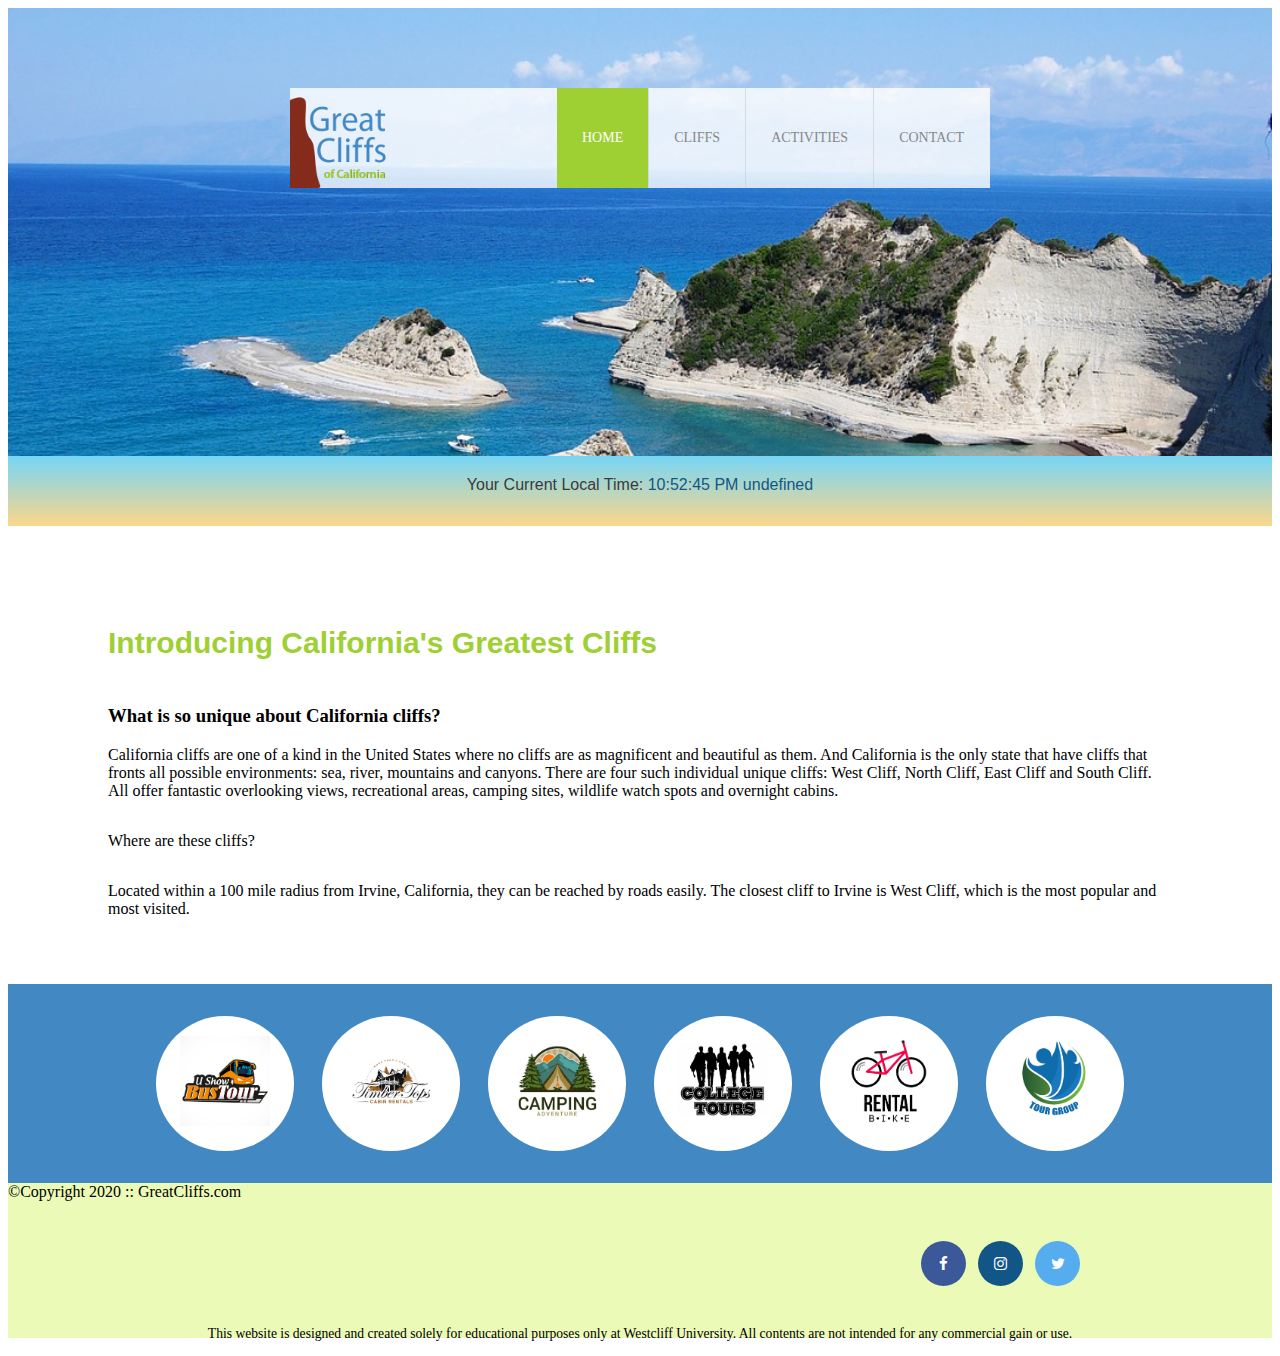
<file: index.html>
<!DOCTYPE html>
<html lang="en">
<head>
    <title>Great Cliffs of California</title>
    <meta charset="UTF-8">
    <link rel="stylesheet" href="styles.css">
    <!--Embed Style Method-->
    <link rel="stylesheet" href="https://cdnjs.cloudflare.com/ajax/libs/font-awesome/4.7.0/css/font-awesome.min.css">
    <!--Embed Style Method-->
</head>
<body id="home">
    <div class="container">
        <header>
            <div class="main-header">
                <div class="logo">
                    <img src="image/logo.png" alt="Great Cliffs Logo" width="125">
                </div>
                <nav class="main-menu">
                    <ul>
                        <li class="active"><a href="index.html">Home</a></li>
                        <li><a href="cliffs.html">Cliffs</a></li>
                        <li><a href="activities.html">Activities</a></li>
                        <li><a href="contact.html">Contact</a></li>
                    </ul>
                </nav>
            </div>
        </header>
        <section id="timeofday">
            <span>Your Current Local Time: </span>
            <span id="clock"></span>
        </section>
        <main>
            <h2 class="main-heading">Introducing California's Greatest Cliffs</h2>
            <h3>What is so unique about California cliffs?</h3>
            <p>California cliffs are one of a kind in the United States where no cliffs are as magnificent and beautiful as them. And California is the only state that have cliffs that fronts all possible environments: sea, river, mountains and canyons. There are four such individual unique cliffs: West Cliff, North Cliff, East Cliff and South Cliff. All offer fantastic overlooking views, recreational areas, camping sites, wildlife watch spots and overnight cabins.</p>
            <p>Where are these cliffs?</p>
            <p>Located within a 100 mile radius from Irvine, California, they can be reached by roads easily. The closest cliff to Irvine is West Cliff, which is the most popular and most visited.</p>
        </main>
        <section>
            <ul id="partners">
                <!--<li class="partner">
                    <img src="partners/partner-bustour.png" alt="Partner Bus Tours"> </li>
                <li class="partner">
                    <img src="partners/partner-cabinrental.png" alt="Partner Cabin Rental"> </li>
                <li class="partner">
                    <img src="partners/partner-campingadv.png" alt="Partner Camping Adventure"> </li>
                <li class="partner">
                    <img src="partners/partner-collegetours.png" alt="Partner College Tours"> </li>
                <li class="partner">
                    <img src="partners/partner-rentalbike.png" alt="Partner Bike Rentals"> </li>
                <li class="partner">
                    <img src="partners/partner-tourgroup.png" alt="Partner Tour Group"> </li>-->
            </ul>
        </section>
        <footer>
            <div id="nondisclaimer">
                <div class="copy">©Copyright 2020 :: GreatCliffs.com</div>
                <div class="social">
                    <a href="#" class="fa fa-facebook"></a>
                    <a href="#" class="fa fa-instagram"></a>
                    <a href="#" class="fa fa-twitter"></a>
                </div>
            </div>
            <div id="disclaimer">
                <p>This website is designed and created solely for educational purposes only at Westcliff University. All contents are not intended for any commercial gain or use.</p>
            </div>
        </footer>
    </div>
    <!--JavaScript Codes-->
    <!--digital clock-->
    <script src="js/digclock.js">
    </script>
    <!--partner-->
    <script src="js/site_scripts.js">
    </script>
</body>
</html>
</file>
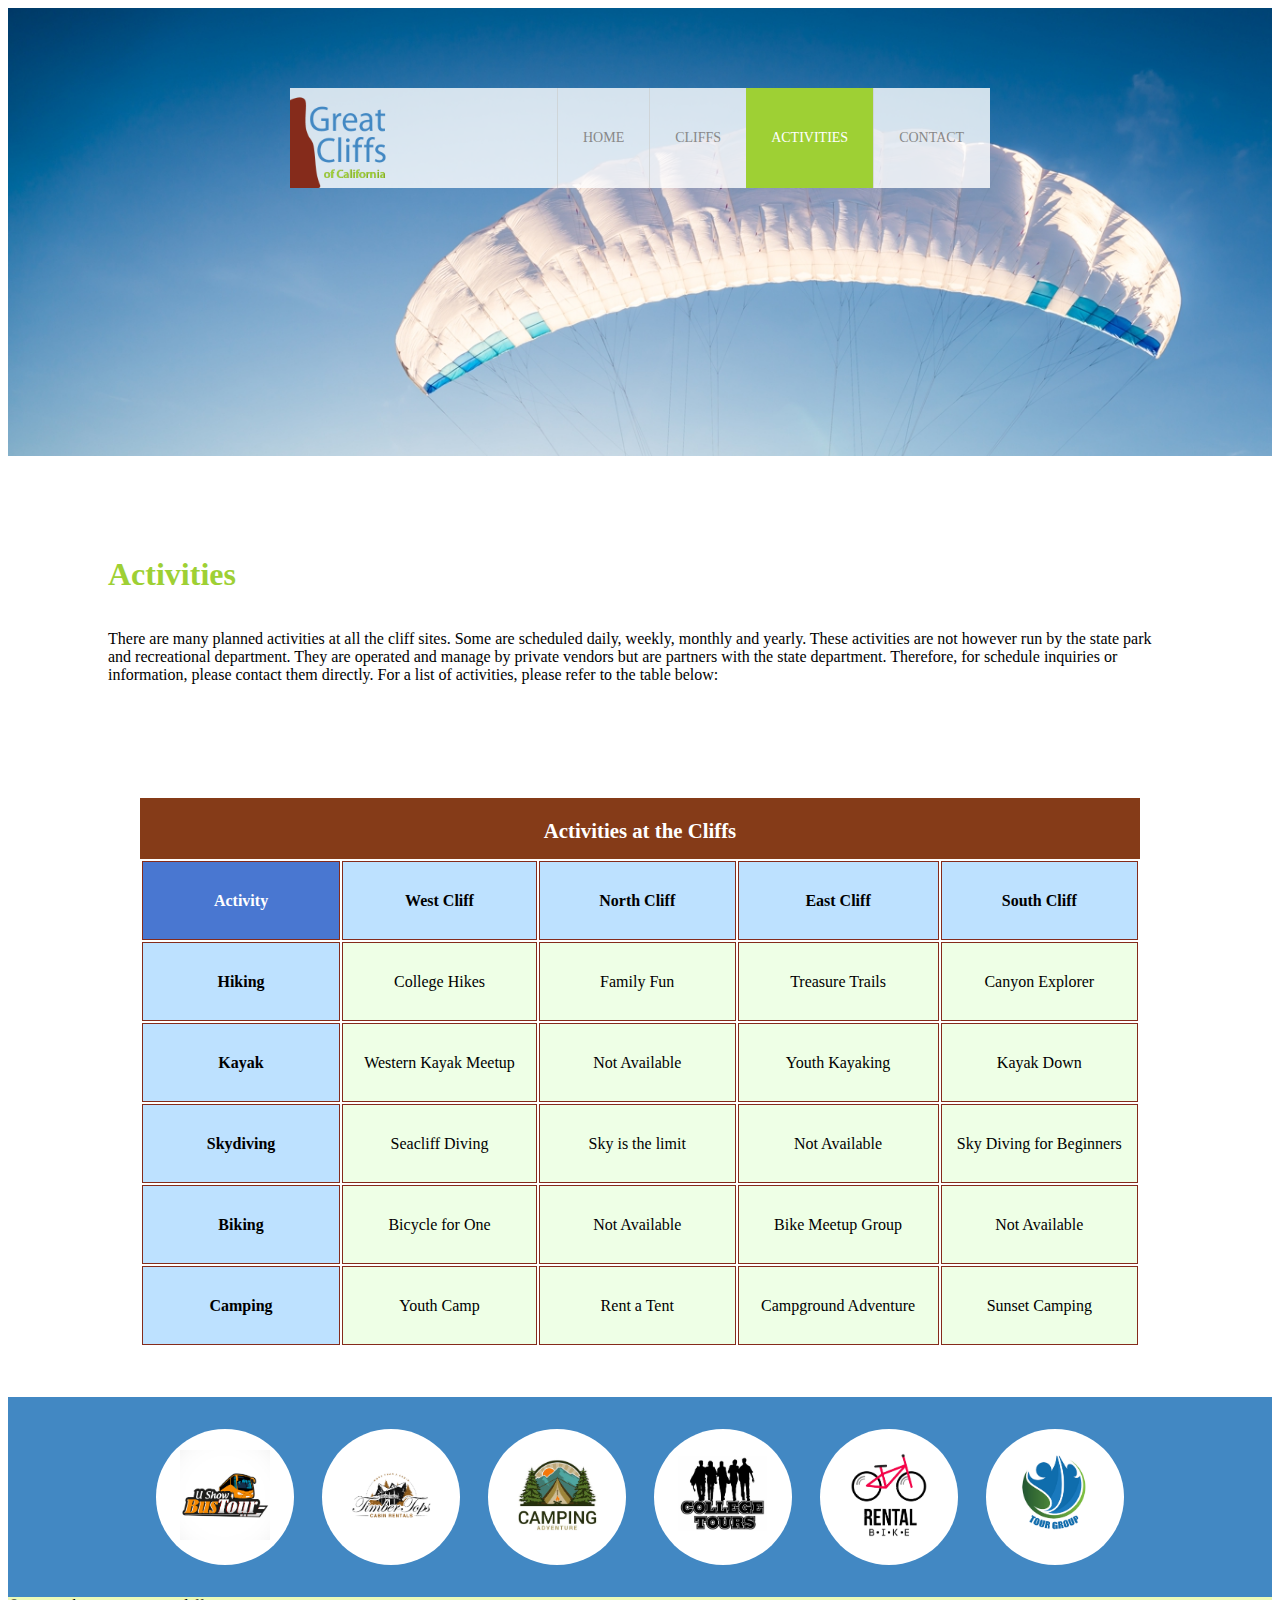
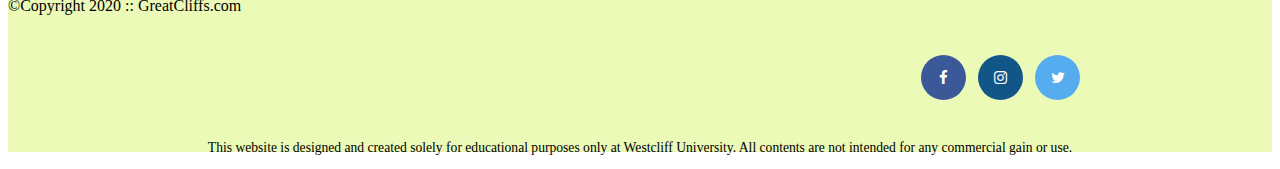
<file: activities.html>
<!DOCTYPE html>
<html lang="en">
<head>
    <title>Great Cliffs of California</title>
    <meta charset="UTF-8">
    <link rel="stylesheet" href="styles.css">
    <!--Embed Style Method-->
    <link rel="stylesheet" href="https://cdnjs.cloudflare.com/ajax/libs/font-awesome/4.7.0/css/font-awesome.min.css">
    <!--Embed Style Method-->
</head>
<body id="activities">
    <div class="container">
        <header>
            <div class="main-header">
                <div class="logo">
                    <img src="image/logo.png" alt="Great Cliffs Logo" width="125">
                </div>
                <nav class="main-menu">
                    <ul>
                        <li><a href="index.html">Home</a></li>
                        <li><a href="cliffs.html">Cliffs</a></li>
                        <li class="active"><a href="activities.html">Activities</a></li>
                        <li><a href="contact.html">Contact</a></li>
                    </ul>
                </nav>
            </div>
        </header>
        <main>
            <h1>Activities</h1>
            <p>There are many planned activities at all the cliff sites. Some are scheduled daily, weekly, monthly and yearly. These activities are not however run by the state park and recreational department. They are operated and manage by private vendors but are partners with the state department. Therefore, for schedule inquiries or information, please contact them directly. For a list of activities, please refer to the table below:</p><br>
            <table class="table">
                <caption>Activities at the Cliffs</caption>
                <thead>
                    <tr>
                        <th>Activity</th>
                        <th>West Cliff</th>
                        <th>North Cliff</th>
                        <th>East Cliff</th>
                        <th>South Cliff</th>
                    </tr>
                </thead>
                <tbody>
                    <tr>
                        <td>Hiking</td>
                        <td>College Hikes</td>
                        <td>Family Fun</td>
                        <td>Treasure Trails</td>
                        <td>Canyon Explorer</td>
                    </tr>
                    <tr>
                        <td>Kayak</td>
                        <td>Western Kayak Meetup</td>
                        <td>Not Available</td>
                        <td>Youth Kayaking</td>
                        <td>Kayak Down</td>
                    </tr>
                    <tr>
                        <td>Skydiving</td>
                        <td>Seacliff Diving</td>
                        <td>Sky is the limit</td>
                        <td>Not Available</td>
                        <td>Sky Diving for Beginners</td>
                    </tr>
                    <tr>
                        <td>Biking</td>
                        <td>Bicycle for One</td>
                        <td>Not Available</td>
                        <td>Bike Meetup Group</td>
                        <td>Not Available</td>
                    </tr>
                    <tr>
                        <td>Camping</td>
                        <td>Youth Camp</td>
                        <td>Rent a Tent</td>
                        <td>Campground Adventure</td>
                        <td>Sunset Camping</td>
                    </tr>
                </tbody>
            </table>
        </main>
        <section>
            <ul id="partners">
                <!--<li class="partner">
                    <img src="partners/partner-bustour.png" alt="Partner Bus Tours"> </li>
                <li class="partner">
                    <img src="partners/partner-cabinrental.png" alt="Partner Cabin Rental"> </li>
                <li class="partner">
                    <img src="partners/partner-campingadv.png" alt="Partner Camping Adventure"> </li>
                <li class="partner">
                    <img src="partners/partner-collegetours.png" alt="Partner College Tours"> </li>
                <li class="partner">
                    <img src="partners/partner-rentalbike.png" alt="Partner Bike Rentals"> </li>
                <li class="partner">
                    <img src="partners/partner-tourgroup.png" alt="Partner Tour Group"> </li>-->
            </ul>
        </section>
        <footer>
            <div id="nondisclaimer">
                <div class="copy">©Copyright 2020 :: GreatCliffs.com</div>
                <div class="social">
                    <a href="#" class="fa fa-facebook"></a>
                    <a href="#" class="fa fa-instagram"></a>
                    <a href="#" class="fa fa-twitter"></a>
                </div>
            </div>
            <div id="disclaimer">
                <p>This website is designed and created solely for educational purposes only at Westcliff University. All contents are not intended for any commercial gain or use.</p>
            </div>
        </footer>
    </div>
    <!--partner-->
    <script src="js/site_scripts.js">
    </script>
</body>
</html>
</file>
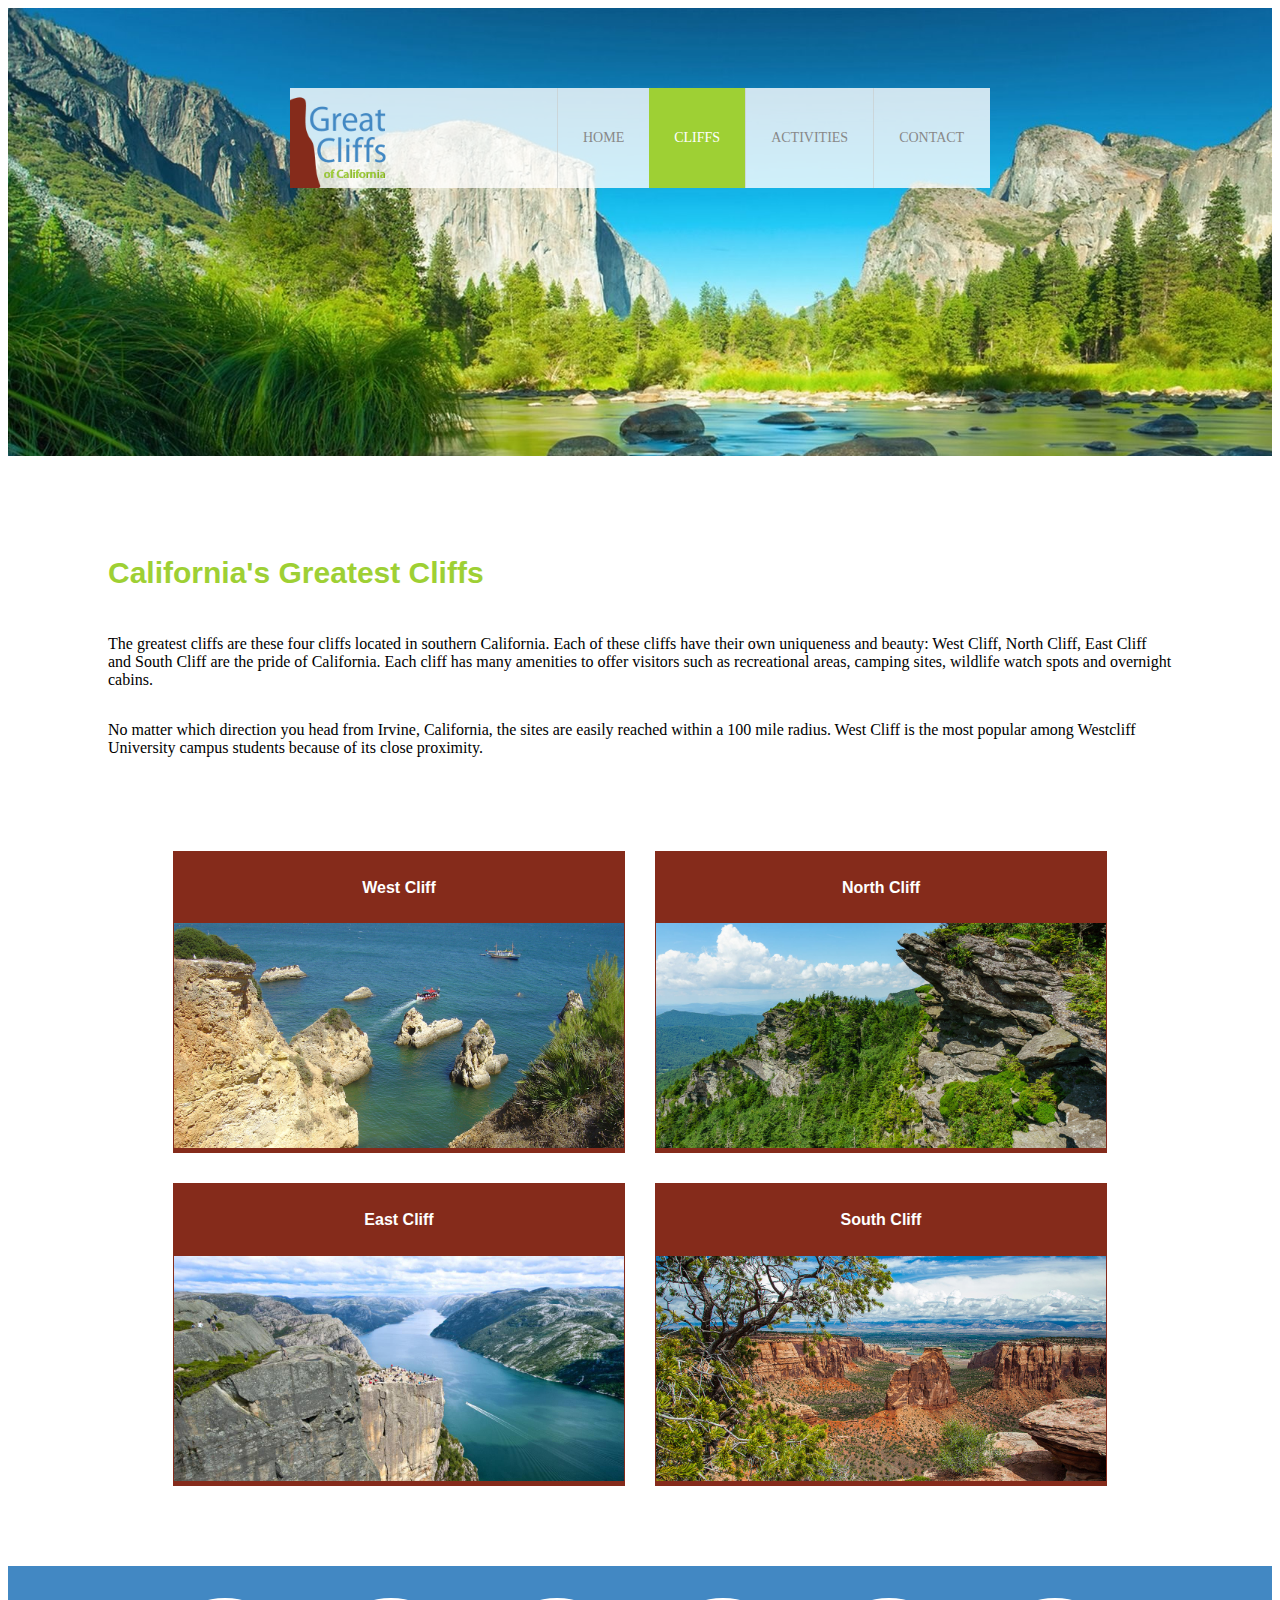
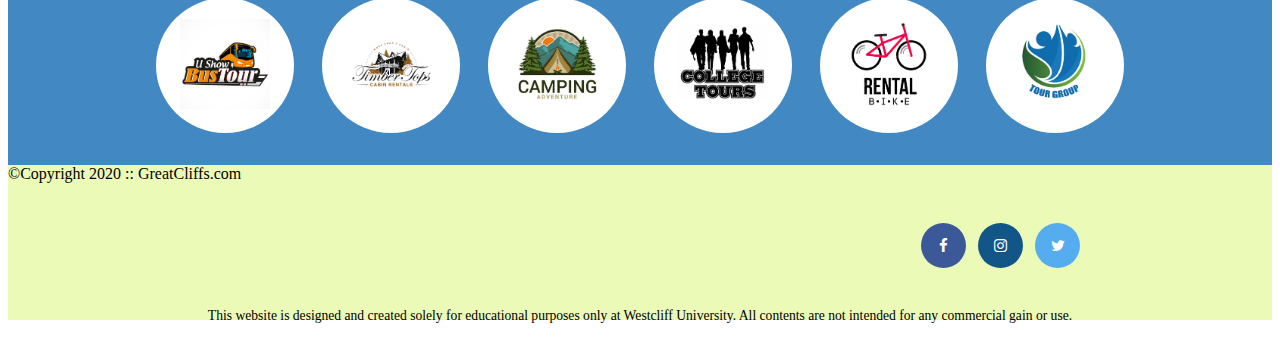
<file: cliffs.html>
<!DOCTYPE html>
<html lang="en">
<head>
    <title>Great Cliffs of California</title>
    <meta charset="UTF-8">
    <link rel="stylesheet" href="styles.css">
    <!--Embed Style Method-->
    <link rel="stylesheet" href="https://cdnjs.cloudflare.com/ajax/libs/font-awesome/4.7.0/css/font-awesome.min.css">
    <!--Embed Style Method-->
</head>
<body id="cliffs">
    <div class="container">
        <header>
            <div class="main-header">
                <div class="logo">
                    <img src="image/logo.png" alt="Great Cliffs Logo" width="125">
                </div>
                <nav class="main-menu">
                    <ul>
                        <li><a href="index.html">Home</a></li>
                        <li class="active"><a href="cliffs.html">Cliffs</a></li>
                        <li><a href="activities.html">Activities</a></li>
                        <li><a href="contact.html">Contact</a></li>
                    </ul>
                </nav>
            </div>
        </header>
        <main>
            <h2 class="main-heading">California's Greatest Cliffs</h2>
            <p>The greatest cliffs are these four cliffs located in southern California. Each of these cliffs have their own uniqueness and beauty: West Cliff, North Cliff, East Cliff and South Cliff are the pride of California. Each cliff has many amenities to offer visitors such as recreational areas, camping sites, wildlife watch spots and overnight cabins.</p>
            <p>No matter which direction you head from Irvine, California, the sites are easily reached within a 100 mile radius. West Cliff is the most popular among Westcliff University campus students because of its close proximity.</p>
            <table class="table">
                <tbody>
                    <tr>
                        <td>
                            <h5 class="table-title">West Cliff</h5>
                            <img src="image/cliff-west-sea.jpeg" alt="cliff-west-sea" width="450"></td>
                        <td>
                            <h5 class="table-title">North Cliff</h5>
                            <img src="image/cliff-north-mountain.jpeg" alt="cliff-west-sea" width="450"></td>
                    </tr>
                    <tr>
                        <td>
                            <h5 class="table-title">East Cliff</h5>
                            <img src="image/cliff-east-river.jpeg" alt="cliff-west-sea" width="450"></td>
                        <td>
                            <h5 class="table-title">South Cliff</h5>
                            <img src="image/cliff-south-canyon.jpeg" alt="cliff-west-sea" width="450"></td>
                    </tr>
                </tbody>
            </table>
        </main>
        <section>
            <ul id="partners">
                <!--<li class="partner">
                    <img src="partners/partner-bustour.png" alt="Partner Bus Tours"> </li>
                <li class="partner">
                    <img src="partners/partner-cabinrental.png" alt="Partner Cabin Rental"> </li>
                <li class="partner">
                    <img src="partners/partner-campingadv.png" alt="Partner Camping Adventure"> </li>
                <li class="partner">
                    <img src="partners/partner-collegetours.png" alt="Partner College Tours"> </li>
                <li class="partner">
                    <img src="partners/partner-rentalbike.png" alt="Partner Bike Rentals"> </li>
                <li class="partner">
                    <img src="partners/partner-tourgroup.png" alt="Partner Tour Group"> </li>-->
            </ul>
        </section>
        <footer>
            <div id="nondisclaimer">
                <div class="copy">©Copyright 2020 :: GreatCliffs.com</div>
                <div class="social">
                    <a href="#" class="fa fa-facebook"></a>
                    <a href="#" class="fa fa-instagram"></a>
                    <a href="#" class="fa fa-twitter"></a>
                </div>
            </div>
            <div id="disclaimer">
                <p>This website is designed and created solely for educational purposes only at Westcliff University. All contents are not intended for any commercial gain or use.</p>
            </div>
        </footer>
    </div>
    <!--partner-->
    <script src="js/site_scripts.js">
    </script>
</body>
</html>
</file>
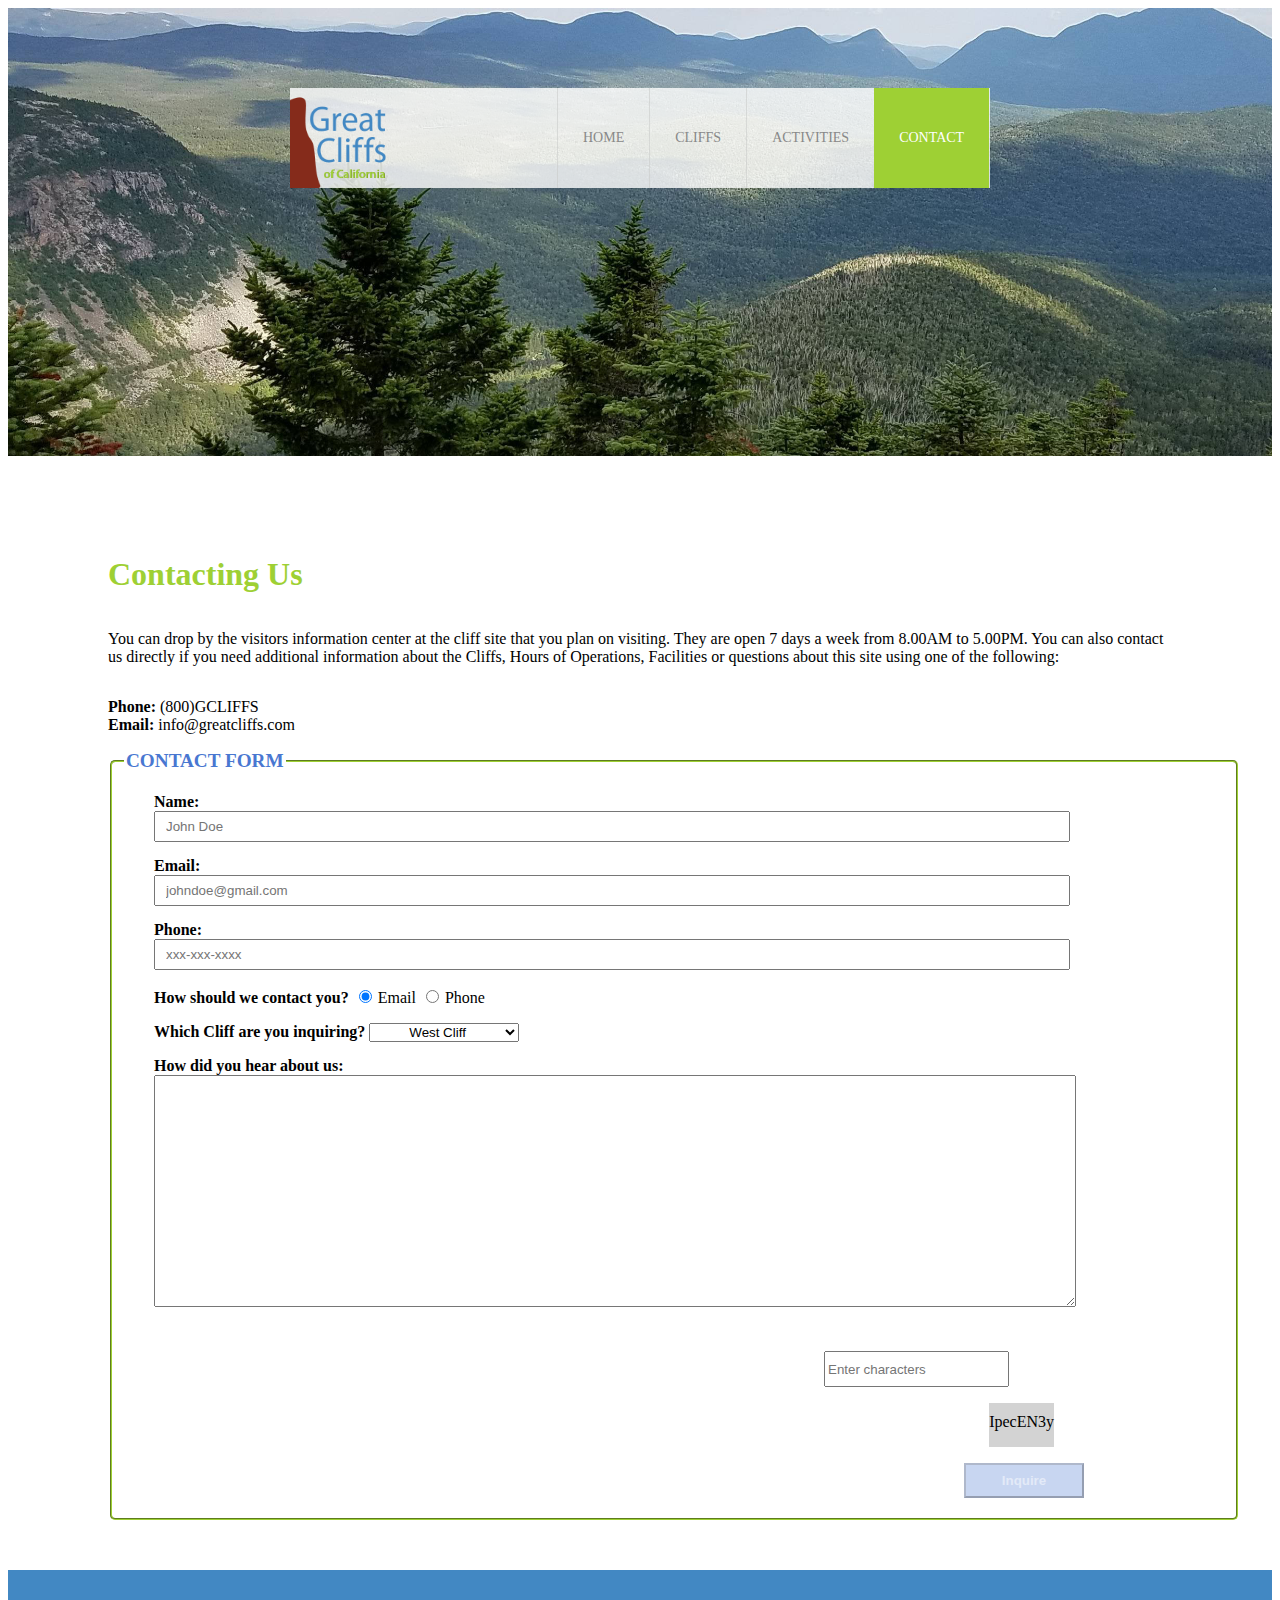
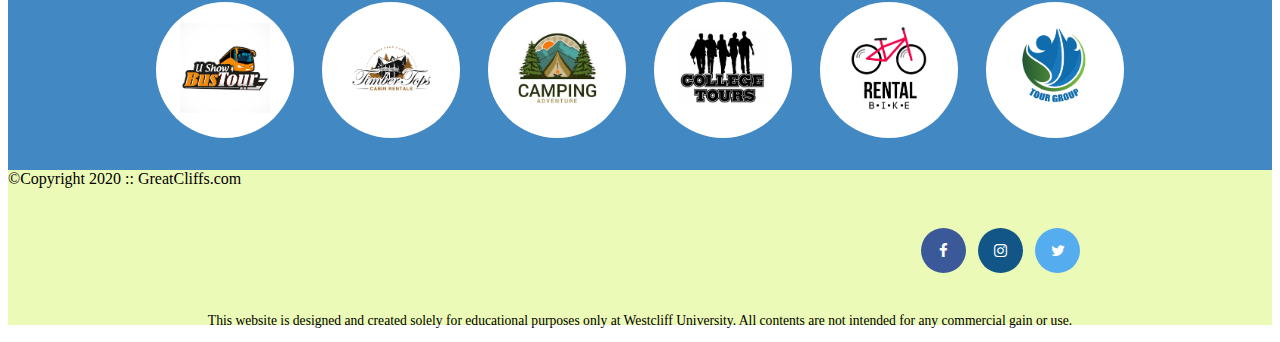
<file: contact.html>
<!DOCTYPE html>
<html lang="en">
<head>
    <title>Great Cliffs of California</title>
    <meta charset="UTF-8">
    <link rel="stylesheet" href="styles.css">
    <!--Embed Style Method-->
    <link rel="stylesheet" href="https://cdnjs.cloudflare.com/ajax/libs/font-awesome/4.7.0/css/font-awesome.min.css">
    <!--Embed Style Method-->
</head>
<body id="contact" onLoad="disableButton(true)">
    <div class="container">
        <header>
            <div class="main-header">
                <div class="logo">
                    <img src="image/logo.png" alt="Great Cliffs Logo" width="125">
                </div>
                <nav class="main-menu">
                    <ul>
                        <li><a href="index.html">Home</a></li>
                        <li><a href="cliffs.html">Cliffs</a></li>
                        <li><a href="activities.html">Activities</a></li>
                        <li class="active"><a href="contact.html">Contact</a></li>
                    </ul>
                </nav>
            </div>
        </header>
        <main>
            <h1>Contacting Us</h1>
            <p>
            You can drop by the visitors information center at the cliff site that you plan on visiting. They are open
            7 days a week from 8.00AM to 5.00PM. You can also contact us directly if you need additional information about 
            the Cliffs, Hours of Operations, Facilities or questions about this site using one of the following:
            </p>
                
            <div class="contactinfo">
                <div class="phone">
                    <span>Phone:</span>
                    <span>(800)GCLIFFS</span>
                </div>
                <div class="email">
                    <span>Email:</span>
                    <span>info@greatcliffs.com</span>
                </div>
            </div>

            <form action="/contact" method="post">  
            <fieldset>  
                <legend>Contact Form</legend>
                <div class="textbox">
                    <label>Name:</label> 
                    <input type="text" name="name" placeholder="John Doe">  
                    <label>Email:</label>  
                    <input type="email" name="email" placeholder="johndoe@gmail.com"> 
                    <label>Phone:</label>
                    <input type="text" name="phone" placeholder="xxx-xxx-xxxx"> 
                </div>
                
                <div class="radios">
                    <label>How should we contact you?</label>  
                    <input type="radio" name="contact" value="email" checked>Email 
                    <input type="radio" name="contact" value="phone">Phone
                </div>

                <div class="selectmenu">
                    <label>Which Cliff are you inquiring?</label>  
                    <select>
                        <option>West Cliff</option>
                        <option>North Cliff</option>
                        <option>East Cliff</option>
                        <option>South Cliff</option>
                    </select>
                </div>
                
                <div class="commentbox">
                    <label>How did you hear about us:</label>  
                    <textarea></textarea>
                </div>

                <!--Random codes-->
                <div class="randomcode">
                    <input id="codeentered" type="text" name="codeentered" placeholder="Enter characters">
                    <p id="codes"></p>
                </div>

                <button id="submit">Inquire</button>
            </fieldset>  
            </form>
        </main>
        <section>
            <ul id="partners">
                <!--<li class="partner">
                    <img src="partners/partner-bustour.png" alt="Partner Bus Tours"> </li>
                <li class="partner">
                    <img src="partners/partner-cabinrental.png" alt="Partner Cabin Rental"> </li>
                <li class="partner">
                    <img src="partners/partner-campingadv.png" alt="Partner Camping Adventure"> </li>
                <li class="partner">
                    <img src="partners/partner-collegetours.png" alt="Partner College Tours"> </li>
                <li class="partner">
                    <img src="partners/partner-rentalbike.png" alt="Partner Bike Rentals"> </li>
                <li class="partner">
                    <img src="partners/partner-tourgroup.png" alt="Partner Tour Group"> </li>-->
            </ul>
        </section>
        <footer>
            <div id="nondisclaimer">
                <div class="copy">©Copyright 2020 :: GreatCliffs.com</div>
                <div class="social">
                    <a href="#" class="fa fa-facebook"></a>
                    <a href="#" class="fa fa-instagram"></a>
                    <a href="#" class="fa fa-twitter"></a>
                </div>
            </div>
            <div id="disclaimer">
                <p>This website is designed and created solely for educational purposes only at Westcliff University. All contents are not intended for any commercial gain or use.</p>
            </div>
        </footer>
    </div>
    <!--partner-->
    <script src="js/site_scripts.js">
    </script>
    <script src="js/randomcodes.js">
    </script>
</body>
</html>
</file>
<file: styles.css>
header {
    width: 100%;
    min-height: 400px;
    padding-top: 3em;
}
#home header {
    background: no-repeat lightgrey url(image/cliff_ocean.jpg);
    background-size: 1500px;
}
#activities header {
    background: no-repeat lightgrey url(image/runfly.jpeg);
    background-size: 1500px;
}
#contact header {
    background: no-repeat lightgrey url(image/cliff_rock.jpeg);
    background-size: 1500px;
}
#cliffs header {
    background: no-repeat lightgrey url(image/forest_cliff.jpeg);
    background-size: 1500px;
}
.main-header {
    background-color: rgba(255, 255, 255, 0.8);
    width: 700px;
    margin: 2em auto 0 auto;
    min-height: 100px;
    height: 100px;
}
.main-header .logo img {
    width: 100px;
    height: 100px;
    margin: 0 2em 0 0;
    float: left;
}
/* Navigation */
.main-menu {
    margin-left: 227px;
    font-weight: 400;
}
.main-menu ul li {
    list-style-type: none;
    display: inline-block;
    float: left;
    padding-left: 25px;
    padding-right: 25px;
    border-left: 1px solid rgba(202, 204, 202, 0.6);
    line-height: 100px;
    text-transform: uppercase;
    font-size: 14px;
}
.main-menu ul li a {
    text-decoration: none;
    color: #888;
}
.main-menu ul li a:hover {
    color: #9ed034;
}
.main-menu ul li.active {
    background: #9ed034;
    border: none;
}
.main-menu ul li.active a {
    color: #fff;
}
/* Main */
main {
    margin: 100px 100px 50px 100px;
}
.main-heading {
    font-family: Arial, Helvetica, sans-serif;
    color: #9ed034;
    padding-bottom: 20px;
    font-size: 30px;
}
/* Partners */
section {
    width: 100%;
    background-color: #4288C3;
}
section #partners {
    width: 1200px;
    padding: 2em 0 2em 0;
    margin: 0 auto;
    text-align: center;
}
section #partners .partner {
    display: inline-block;
    margin: 0 0.75em;
    padding: 1.3em 1.5em;
    background-color: #fff;
    border-radius: 50%;
}
section #partners .partner img {
    width: 90px;
    height: 90px;
}
/* Footer */
footer {
    width: 100%;
    height: 155px;
    padding-bottom: lem;
    background-color: #ecfab8;
}
footer #nondiclaimer .copy {
    padding: 3.5em 3.5em 3.5em 13em;
    float: left;
    font-size: 0.9em;
}
footer #nondisclaimer .social {
    padding: 2.5em;
    margin-right: 9.25em;
    float: right;
}
footer #disclaimer {
    clear: both;
}
footer #disclaimer p {
    font-size: 0.85em;
    text-align: center;
}
footer #nondisclaimer .social .fa {
    padding: 15px;
    font-size: 15px;
    width: 15px;
    text-align: center;
    text-decoration: none;
    margin: 0 4px;
    border-radius: 50%;
}
footer #nondisclaimer .social .fa:hover {
    opacity: 0.7;
}
footer #nondisclaimer .social .fa-facebook {
    background: #3B5998;
    color: white;
}
footer #nondisclaimer .social .fa-twitter {
    background: #55ACEE;
    color: white;
}
footer #nondisclaimer .social .fa-instagram {
    background: #125688;
    color: white;
}
/* activities */
#activities table {
    width: 1000px;
    margin: 4em auto 0 auto;
}
#activities caption {
    background: #853b18;
    height: 40px;
    color: #fff;
    font-size: 1.3em;
    font-weight: bold;
    padding-top: 1em;
}
#activities thead {
    background: #bde1ff;
}
#activities tbody {
    background: #eeffe6;
    text-align: center;
}
#activities th, #activities td {
    width: 225px;
    height: 75px;
    vertical-align: middle;
    border: solid 1px #852b1b;
}
#activities th:first-child {
    width: 125px;
    height: 50px;
    background: #4977d1;
    color: #fff;
}
#activities td:first-child {
    font-weight: bold;
    background: #bde1ff;
}
/* cliffs */
#cliffs table {
    width: auto;
    margin: 3em auto 0 auto;
    border-spacing: 30px;
}
#cliffs td {
    text-align: center;
    font-weight: bold;
    font-family: Arial, Helvetica, sans-serif;
    width: 125px;
    background: #852b1b;
    color: #fff;
}
#cliffs h5 {
    display: block;
    font-size: 16px;
}
/* contact styling */
h1 {
    padding-bottom: 0.5em;
    color: #9ed034;
}
.contactinfo, p {
    padding-bottom: 1em;
}
.contactinfo span:first-child{
    font-weight: bold;
}
fieldset {
    border-color: #9ed034;
    border-radius: 5px;
    margin-bottom: 20px;
    width: 1100px;
}
legend {
    color: #4977D1;
    font-size: larger;
    font-weight: bold;
    text-transform: uppercase;
    border-color: #9ed034;
}
.textbox label, .commentbox label {
    font-weight: bold;
    display: block;
    margin: 15px 0 0 30px;
}
.textbox input {
    width: 900px;
    height: 25px;
    margin: 0 0 0 30px;
    padding-left: 10px;
}
textarea {
    width: 900px;
    height: 200px;
    margin: 0 0 0 30px;
    padding: 15px 10px;
    resize: vertical;
}
.radios {
    display: block;
}
.radios label, .selectmenu label {
    font-weight: bold;
    padding-left: 30px;
}
input[type="radio"] { /*attribute selector*/
    width: 25px;
    margin: 20px 0px;
}
select {
    width: 150px;
    padding-left: 35px;
}
button{
    display:block;
    margin: 20px 0 10px 840px;
    width: 120px;
    height: 35px;
    font-weight: bold;
    color: #fff;
    /*background-color: #4977D1;*/
}
#timeofday {
    height: 50px;
    font-family: Arial, Helvetica, sans-serif;
    text-align: center;
    padding-top: 20px;
    background-image: linear-gradient(0deg, rgba(251, 215, 139,1) 0%, rgba(118, 213, 245, 1) 100%);
}
#timeofday span {
    color: #125688;
}
#timeofday span:first-child {
    color:#3a3a3a
}
.randomcode {
    margin:  20px 0 10px 700px;
}
.randomcode input {
    height: 30px;
    margin-top: 20px;
}
.randomcode p {
    float: right;
    background-color: lightgrey;
    width: fit-content;
    text-align: center;
    padding-top: 10px;
    margin-right: 170px;
}
</file>
